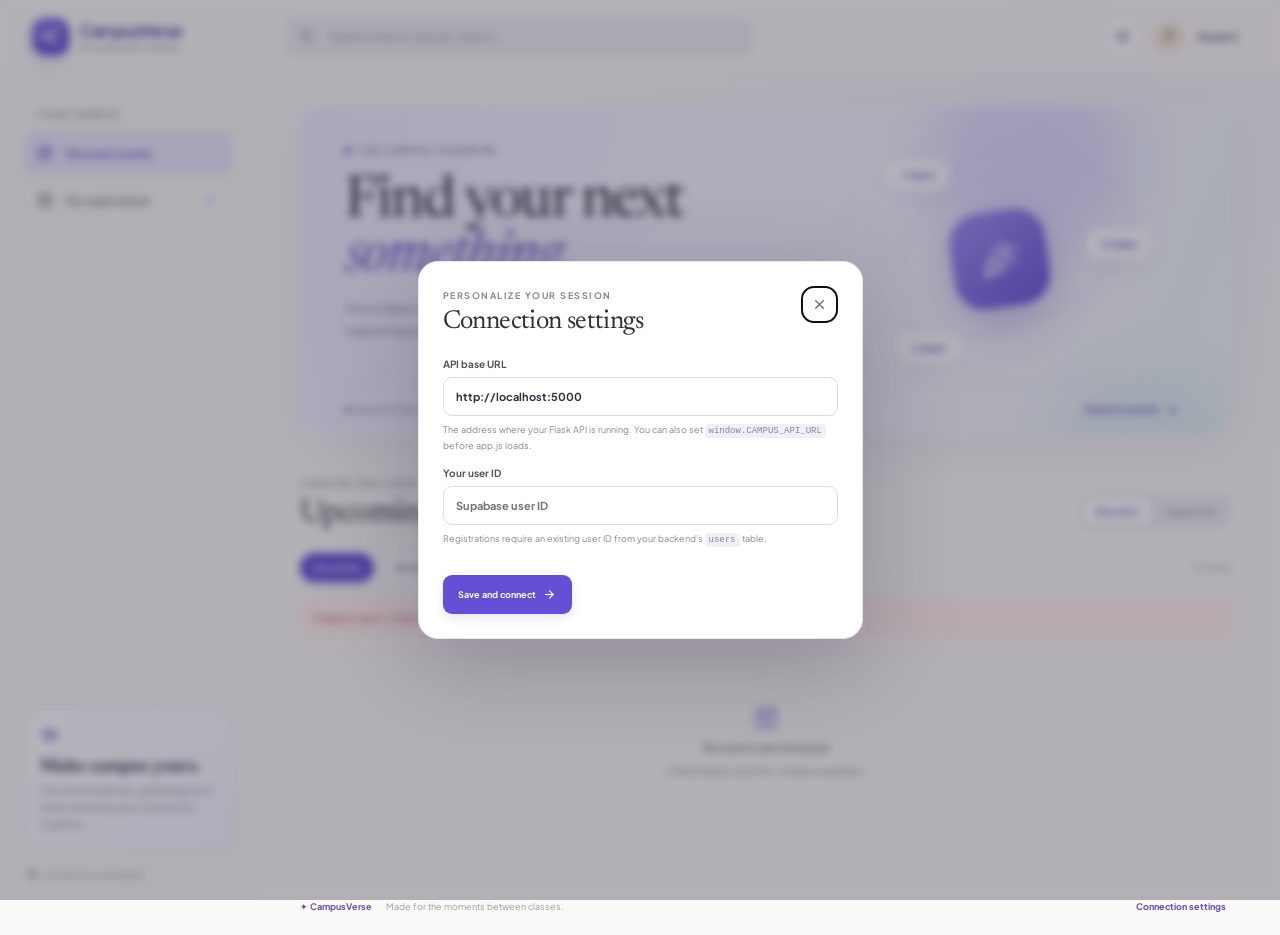
<file: frontend/index.html>
<!doctype html>
<html lang="en">
<head>
  <meta charset="UTF-8" />
  <meta name="viewport" content="width=device-width, initial-scale=1.0" />
  <meta name="theme-color" content="#faf9f7" />
  <title>CampusVerse · Events</title>
  <link rel="preconnect" href="https://fonts.googleapis.com" />
  <link rel="preconnect" href="https://fonts.gstatic.com" crossorigin />
  <link href="https://fonts.googleapis.com/css2?family=Newsreader:ital,opsz,wght@0,6..72,400;0,6..72,500;1,6..72,400&family=Plus+Jakarta+Sans:wght@400;500;600;700&display=swap" rel="stylesheet" />
  <link href="https://fonts.googleapis.com/css2?family=Material+Symbols+Outlined:opsz,wght,FILL@20..48,400,0" rel="stylesheet" />
  <link rel="stylesheet" href="./styles.css" />
  <script defer src="./api-config.js"></script>
  <script defer src="./app.js"></script>
</head>
<body>
  <header class="topbar">
    <a class="brand" href="#" aria-label="CampusVerse home"><span class="brand-mark"><span class="material-symbols-outlined">auto_awesome</span></span><span><b>CampusVerse</b><small>COLLEGIATE PORTAL</small></span></a>
    <div class="top-search"><span class="material-symbols-outlined">search</span><input id="search" placeholder="Search events, places, topics…" aria-label="Search events" /></div>
    <div class="top-actions"><button id="settingsButton" class="icon-button" title="API and user settings"><span class="material-symbols-outlined">tune</span></button><div class="avatar">S</div><span class="profile-name">Student</span></div>
  </header>
  <aside class="sidebar">
    <p class="eyebrow side-label">YOUR CAMPUS</p>
    <button class="nav-link active" data-page="discover"><span class="material-symbols-outlined">explore</span>Discover events</button>
    <button class="nav-link" data-page="registrations"><span class="material-symbols-outlined">event_available</span>My registrations <span id="regCount" class="count">0</span></button>
    <div class="sidebar-note"><span class="material-symbols-outlined">school</span><b>Make campus yours.</b><p>Find the workshops, gatherings and ideas that bring your community together.</p></div>
    <div class="sidebar-footer"><span class="status-dot"></span><span id="connectionLabel">Connecting to campus</span></div>
  </aside>
  <main class="content">
    <section class="hero">
      <div class="hero-glow glow-one"></div><div class="hero-glow glow-two"></div>
      <div class="hero-copy"><span class="kicker"><span class="status-dot"></span> THE CAMPUS CALENDAR</span><h1>Find your next<br /><i>something.</i></h1><p>Good ideas start when people show up. Explore what’s happening across campus.</p></div>
      <div class="hero-art" aria-hidden="true"><div class="orbit orbit-a"></div><div class="orbit orbit-b"></div><div class="art-center"><span class="material-symbols-outlined">celebration</span></div><span class="art-chip chip-a">✦ learn</span><span class="art-chip chip-b">✷ make</span><span class="art-chip chip-c">↗ meet</span></div>
      <div class="hero-bottom"><span><b id="eventCount">—</b> opportunities to explore</span><button class="text-button" id="exploreButton">Explore events <span class="material-symbols-outlined">arrow_downward</span></button></div>
    </section>
    <section id="eventSection" class="events-section">
      <div class="section-heading"><div><p class="eyebrow">CURATED FOR YOUR CAMPUS</p><h2 id="pageTitle">Upcoming events</h2></div><div class="view-toggle"><button class="view-button active" data-view="all">All events</button><button class="view-button" data-view="registered">Registered</button></div></div>
      <div class="filters"><div class="filter-pills" id="filters"><button class="filter-pill active" data-filter="all">Everything</button><button class="filter-pill" data-filter="workshop">Workshops</button><button class="filter-pill" data-filter="social">Community</button><button class="filter-pill" data-filter="talk">Talks &amp; panels</button></div><span id="resultsLabel" class="results-label"></span></div>
      <div id="notice" class="notice" role="status" hidden></div>
      <div id="eventsGrid" class="events-grid"><div class="loading"><span class="loader"></span>Finding what’s happening…</div></div>
    </section>
    <footer><span class="brand-mini">✦ CampusVerse</span><span>Made for the moments between classes.</span><button id="footerSettings" class="text-button">Connection settings</button></footer>
  </main>
  <dialog id="eventDialog" class="event-dialog"><button class="dialog-close icon-button" data-close title="Close"><span class="material-symbols-outlined">close</span></button><div id="dialogContent"></div></dialog>
  <dialog id="settingsDialog" class="settings-dialog"><form method="dialog" class="dialog-head"><div><p class="eyebrow">PERSONALIZE YOUR SESSION</p><h2>Connection settings</h2></div><button class="icon-button" aria-label="Close"><span class="material-symbols-outlined">close</span></button></form><form id="settingsForm" class="settings-form"><label>API base URL<input id="apiUrl" placeholder="http://localhost:5000" /></label><p class="helper">The address where your Flask API is running. You can also set <code>window.CAMPUS_API_URL</code> before app.js loads.</p><label>Your user ID<input id="userId" required placeholder="Supabase user ID" /></label><p class="helper">Registrations require an existing user ID from your backend’s <code>users</code> table.</p><button class="primary-button" type="submit">Save and connect <span class="material-symbols-outlined">arrow_forward</span></button></form></dialog>
</body>
</html>
</file>
<file: frontend/styles.css>
:root{font-family:'Plus Jakarta Sans',sans-serif;color:#252331;background:#faf9f7;font-synthesis:none;font-optical-sizing:auto;font-weight:400;--ink:#252331;--muted:#777483;--iris:#6550d5;--iris-dark:#4c3bb2;--lav:#eeeaff;--line:#eceaf0;--card:rgba(255,255,255,.82)}*{box-sizing:border-box}body{margin:0;min-height:100vh;background:radial-gradient(ellipse at 83% 9%,rgba(226,221,255,.28),transparent 32rem),#faf9f7}button,input{font:inherit}button{cursor:pointer}.topbar{height:74px;position:fixed;inset:0 0 auto;z-index:5;display:flex;align-items:center;padding:0 42px 0 32px;background:rgba(250,249,247,.83);backdrop-filter:blur(18px);border-bottom:1px solid rgba(70,56,123,.06)}.brand{display:flex;gap:11px;align-items:center;text-decoration:none;color:inherit;width:252px}.brand-mark{width:37px;height:37px;display:grid;place-items:center;border-radius:13px;color:#fff;background:linear-gradient(145deg,#8d7bef,#5642c4);box-shadow:0 5px 13px #6550d544}.brand-mark .material-symbols-outlined{font-size:21px}.brand b{display:block;font-size:16px;letter-spacing:-.5px;color:#5142a5}.brand small{display:block;font-size:8px;letter-spacing:1.25px;color:#928e9f;margin-top:2px;font-weight:700}.top-search{height:40px;max-width:470px;flex:1;display:flex;align-items:center;gap:10px;padding:0 14px;background:#f0eef2;border-radius:12px;color:#898595}.top-search span{font-size:19px}.top-search input{border:0;outline:0;background:none;width:100%;color:var(--ink);font-size:12px}.top-search input::placeholder{color:#9693a0}.top-actions{margin-left:auto;display:flex;align-items:center;gap:12px}.icon-button{width:37px;height:37px;border:1px solid #eae7f0;border-radius:12px;background:#fff;color:#777286;display:grid;place-items:center}.icon-button .material-symbols-outlined{font-size:19px}.avatar{width:32px;height:32px;border-radius:50%;background:#f1e9dc;color:#825f43;display:grid;place-items:center;font:500 15px 'Newsreader',serif}.profile-name{font-size:11px;font-weight:600;color:#595667}.sidebar{position:fixed;inset:74px auto 0 0;width:252px;padding:35px 18px 20px 24px;border-right:1px solid rgba(70,56,123,.07);background:rgba(247,246,244,.75);display:flex;flex-direction:column;z-index:3}.eyebrow{font-size:9px;letter-spacing:1.5px;font-weight:700;color:#898597;margin:0 0 12px}.side-label{padding-left:13px;margin-bottom:12px}.nav-link{width:100%;border:0;background:transparent;display:flex;align-items:center;gap:12px;padding:12px;border-radius:11px;text-align:left;color:#777483;font-size:11px;font-weight:600;margin-bottom:5px}.nav-link .material-symbols-outlined{font-size:18px}.nav-link.active{color:#5644bd;background:#ebe7fc}.count{margin-left:auto;min-width:22px;text-align:center;padding:3px 6px;border-radius:20px;background:#fff;color:#6550d5;font-size:9px}.sidebar-note{margin-top:auto;border:1px solid #ece8f4;background:linear-gradient(150deg,#fff,#f7f4ff);padding:17px 15px;border-radius:15px;color:#5c4ab5}.sidebar-note .material-symbols-outlined{font-size:18px}.sidebar-note b{display:block;font-family:'Newsreader',serif;font-size:18px;color:#39334f;margin-top:10px}.sidebar-note p{font-size:10px;line-height:1.7;color:#817d8d;margin:6px 0 0}.sidebar-footer{display:flex;gap:8px;align-items:center;color:#9692a0;font-size:9px;padding:18px 5px 0}.status-dot{width:7px;height:7px;display:inline-block;border-radius:50%;background:#83ae91}.content{margin-left:252px;padding:105px 48px 22px;max-width:1600px}.hero{position:relative;min-height:330px;overflow:hidden;border-radius:24px;padding:39px 44px 22px;background:linear-gradient(110deg,#f0edff 0%,#f7f4ff 47%,#edf6f7 100%);border:1px solid rgba(255,255,255,.9);box-shadow:0 15px 45px rgba(75,57,144,.06)}.hero-copy{position:relative;z-index:1;max-width:480px}.kicker{font-size:9px;font-weight:700;letter-spacing:1.5px;color:#77718c;display:flex;align-items:center;gap:8px}.kicker .status-dot{width:6px;height:6px;background:#7660d8;box-shadow:0 0 0 4px #7660d81a}.hero h1{font:400 57px/.96 'Newsreader',serif;letter-spacing:-1.8px;margin:20px 0 13px;color:#302d3a}.hero h1 i{color:#6955cb}.hero-copy p{font-size:12px;line-height:1.8;color:#777383;max-width:340px;margin:0}.hero-art{position:absolute;right:75px;top:21px;width:300px;height:260px}.orbit{position:absolute;border:1px solid #8b7be434;border-radius:50%;left:50%;top:48%;transform:translate(-50%,-50%) rotate(-22deg)}.orbit-a{width:265px;height:150px}.orbit-b{width:188px;height:244px;transform:translate(-50%,-50%) rotate(38deg)}.art-center{position:absolute;left:50%;top:48%;transform:translate(-50%,-50%);width:96px;height:96px;border-radius:30px;display:grid;place-items:center;color:#fff;background:linear-gradient(145deg,#9d8df2,#6653d2);box-shadow:0 17px 40px #6653d255;rotate:-8deg}.art-center .material-symbols-outlined{font-size:41px}.art-chip{position:absolute;border:1px solid #fff;background:#ffffffb8;backdrop-filter:blur(8px);padding:8px 13px;border-radius:12px;color:#6554b1;font-size:10px;font-weight:700;box-shadow:0 8px 20px #4d41700d}.chip-a{top:33px;left:30px}.chip-b{right:5px;top:102px}.chip-c{left:41px;bottom:24px}.hero-glow{position:absolute;border-radius:50%;filter:blur(30px);opacity:.28}.glow-one{width:200px;height:200px;background:#a799ff;right:11%;top:-42px}.glow-two{width:180px;height:130px;background:#b3dce0;right:0;bottom:-72px}.hero-bottom{position:absolute;bottom:0;left:44px;right:44px;border-top:1px solid #6e609215;min-height:51px;display:flex;align-items:center;justify-content:space-between;font-size:10px;color:#817d8b}.hero-bottom b{color:#5144a4}.text-button{display:inline-flex;align-items:center;gap:6px;color:#5c4ab9;background:none;border:0;font-size:10px;font-weight:700}.text-button .material-symbols-outlined{font-size:16px}.events-section{padding-top:43px}.section-heading{display:flex;justify-content:space-between;align-items:end}.section-heading .eyebrow{margin-bottom:8px}.section-heading h2,.settings-dialog h2{font:400 32px 'Newsreader',serif;letter-spacing:-.6px;margin:0;color:#312e3b}.view-toggle{display:flex;gap:3px;background:#f0eef2;padding:4px;border-radius:10px}.view-button{border:0;background:transparent;color:#898594;font-size:9px;font-weight:600;padding:8px 12px;border-radius:7px}.view-button.active{color:#5041a4;background:#fff;box-shadow:0 2px 8px #33276712}.filters{display:flex;align-items:center;justify-content:space-between;margin:24px 0 16px}.filter-pills{display:flex;gap:7px;flex-wrap:wrap}.filter-pill{padding:8px 13px;border:1px solid #e9e6ee;background:#ffffffa8;color:#797585;border-radius:20px;font-size:9px;font-weight:600}.filter-pill.active{background:#6550d5;color:#fff;border-color:#6550d5;box-shadow:0 4px 10px #6550d52b}.results-label{color:#9692a0;font-size:9px}.events-grid{display:grid;grid-template-columns:repeat(3,minmax(0,1fr));gap:17px}.event-card{background:var(--card);border:1px solid #eceaf0;border-radius:17px;overflow:hidden;box-shadow:0 7px 25px rgba(49,39,87,.035);transition:transform .2s,box-shadow .2s;display:flex;flex-direction:column;min-width:0}.event-card:hover{transform:translateY(-3px);box-shadow:0 14px 34px rgba(49,39,87,.1)}.event-cover{height:128px;position:relative;padding:14px;display:flex;align-items:flex-end;overflow:hidden;background:linear-gradient(135deg,#dcd6fb,#f4e7ef)}.event-cover::before,.event-cover::after{content:"";position:absolute;border:1px solid #fff8;border-radius:50%;width:150px;height:150px;right:-14px;top:-55px}.event-cover::after{width:100px;height:100px;right:35px;top:34px}.cover-workshop{background:linear-gradient(135deg,#dcd7fa,#b5d5e5)}.cover-social{background:linear-gradient(135deg,#fae8d5,#eac4ce)}.cover-talk{background:linear-gradient(135deg,#dceee2,#c7d9f3)}.cover-default{background:linear-gradient(135deg,#e8e3f7,#d8e9e8)}.cover-icon{position:absolute;right:28px;top:27px;color:#ffffffd9;font-size:58px!important;z-index:1}.category-tag{position:relative;z-index:2;padding:6px 10px;border-radius:20px;background:#ffffffd9;color:#5c4ab5;font-size:8px;font-weight:700;letter-spacing:.4px;text-transform:uppercase}.event-body{padding:15px 16px 14px;display:flex;flex-direction:column;flex:1}.event-meta{font-size:9px;color:#817d8a;display:flex;gap:11px;align-items:center;margin-bottom:10px}.event-meta span{display:flex;align-items:center;gap:4px}.event-meta .material-symbols-outlined{font-size:14px;color:#8171d5}.event-title{font:500 20px/1.15 'Newsreader',serif;letter-spacing:-.2px;color:#312e3b;margin:0 0 8px}.event-description{font-size:10px;line-height:1.7;color:#85818f;margin:0 0 15px;display:-webkit-box;-webkit-line-clamp:3;-webkit-box-orient:vertical;overflow:hidden}.event-card-bottom{margin-top:auto;padding-top:12px;border-top:1px solid #f0eef2;display:flex;justify-content:space-between;align-items:center;gap:8px}.capacity{font-size:8px;color:#8c8996;display:flex;gap:5px;align-items:center}.capacity .material-symbols-outlined{font-size:14px}.small-button,.primary-button{border:0;background:#6550d5;color:white;border-radius:9px;padding:9px 12px;font-size:9px;font-weight:700;display:inline-flex;align-items:center;gap:6px;box-shadow:0 4px 11px #6550d526}.small-button:hover,.primary-button:hover{background:#5140b9}.small-button .material-symbols-outlined,.primary-button .material-symbols-outlined{font-size:15px}.small-button.secondary{background:#eeeaff;color:#5544b2;box-shadow:none}.small-button:disabled{background:#ecebf0;color:#9e9ba7;box-shadow:none;cursor:default}.notice{border-radius:10px;padding:12px 14px;margin:0 0 15px;font-size:10px;line-height:1.6}.notice.error{background:#fff0ee;color:#a8453d}.notice.success{background:#eef7f0;color:#3e7650}.empty,.loading{grid-column:1/-1;min-height:175px;border:1px dashed #ded9e8;border-radius:15px;display:flex;flex-direction:column;align-items:center;justify-content:center;gap:10px;color:#888493;font-size:11px}.empty .material-symbols-outlined{font-size:27px;color:#9a8bdf}.loading{flex-direction:row}.loader{width:17px;height:17px;border:2px solid #ddd7f3;border-top-color:#6550d5;border-radius:50%;animation:spin .8s linear infinite}@keyframes spin{to{transform:rotate(360deg)}}footer{border-top:1px solid #ebe8ef;margin-top:54px;padding-top:17px;display:flex;align-items:center;gap:14px;color:#a09ca7;font-size:9px}.brand-mini{font-weight:700;color:#6253ac}footer .text-button{margin-left:auto;font-size:9px}.event-dialog,.settings-dialog{border:1px solid #ebe8f1;border-radius:20px;padding:0;background:#fff;color:var(--ink);box-shadow:0 24px 90px #28203d40;max-height:min(88vh,850px);overflow:auto}.event-dialog{width:min(600px,calc(100% - 28px))}.event-dialog::backdrop,.settings-dialog::backdrop{background:#25203355;backdrop-filter:blur(4px)}.dialog-close{position:sticky;float:right;top:12px;margin:12px 12px -50px 0;z-index:2}.dialog-cover{height:190px;padding:22px;display:flex;align-items:end;border-radius:19px 19px 0 0;position:relative;overflow:hidden}.dialog-cover .cover-icon{font-size:82px!important;right:50px;top:45px}.dialog-inner{padding:25px 28px 29px}.dialog-inner h2{font:500 32px/1.08 'Newsreader',serif;margin:10px 0;color:#302d3a}.dialog-inner p{font-size:12px;line-height:1.8;color:#777483}.detail-list{display:grid;grid-template-columns:1fr 1fr;gap:12px;margin:20px 0}.detail-item{background:#f8f7fa;border-radius:11px;padding:12px}.detail-item small{display:block;color:#918d9b;font-size:8px;text-transform:uppercase;letter-spacing:1px;margin-bottom:6px}.detail-item b{font-size:10px;font-weight:600}.dialog-inner .primary-button{padding:12px 15px}.settings-dialog{width:min(445px,calc(100% - 28px));padding:24px}.dialog-head{display:flex;justify-content:space-between;align-items:start}.dialog-head .eyebrow{margin:4px 0 8px}.settings-dialog h2{font-size:26px}.settings-form{margin-top:23px}.settings-form label{display:block;font-size:10px;font-weight:700;color:#575363;margin-top:14px}.settings-form input{display:block;width:100%;margin-top:7px;padding:12px;border:1px solid #dedbe7;border-radius:9px;outline:0;font-size:11px;color:#343140}.settings-form input:focus{border-color:#8170d9;box-shadow:0 0 0 3px #8170d922}.helper{font-size:9px;color:#898593;line-height:1.6;margin:7px 0}.helper code{background:#f2eff9;padding:2px 4px;border-radius:4px}.settings-form .primary-button{margin-top:20px;padding:12px 15px}.settings-form .primary-button span{font-size:15px}
@media(max-width:1120px){.content{padding-right:30px;padding-left:30px}.events-grid{grid-template-columns:repeat(2,minmax(0,1fr))}.hero-art{right:26px;opacity:.8}.hero-copy{max-width:440px}}
@media(max-width:760px){.topbar{height:64px;padding:0 15px}.brand{width:auto}.brand-mark{width:33px;height:33px}.brand small,.profile-name{display:none}.top-search{margin-left:16px;height:37px}.top-search input{font-size:10px}.top-actions{gap:7px}.sidebar{position:fixed;inset:auto 0 0;width:auto;height:62px;padding:6px 12px;background:#fff;border-right:0;border-top:1px solid var(--line);flex-direction:row;justify-content:center;gap:8px}.side-label,.sidebar-note,.sidebar-footer{display:none}.nav-link{width:auto;justify-content:center;padding:10px 13px;margin:0;font-size:9px}.nav-link .material-symbols-outlined{font-size:17px}.content{margin:0;padding:83px 17px 82px}.hero{min-height:300px;padding:28px 24px 18px}.hero h1{font-size:47px}.hero-copy{max-width:70%}.hero-copy p{font-size:10px}.hero-art{right:-79px;top:32px;transform:scale(.72);transform-origin:center right;opacity:.65}.hero-bottom{left:24px;right:24px;min-height:46px}.events-section{padding-top:34px}.section-heading{align-items:start;gap:10px;flex-direction:column}.section-heading h2{font-size:29px}.view-toggle{align-self:stretch}.view-button{flex:1}.filters{margin:17px 0 13px;align-items:start;gap:9px;flex-direction:column}.events-grid{grid-template-columns:1fr;gap:13px}.event-cover{height:115px}.event-title{font-size:22px}.event-description{font-size:10px}.results-label{align-self:end}footer{margin-top:34px;gap:8px;flex-wrap:wrap}footer>span:nth-child(2){font-size:8px}footer .text-button{font-size:8px}}
@media(min-width:761px) and (max-width:900px){.sidebar{width:205px;padding-left:14px}.content{margin-left:205px}.brand{width:215px}.hero-art{right:-40px;opacity:.48}.hero-copy{max-width:60%}}
</file>
